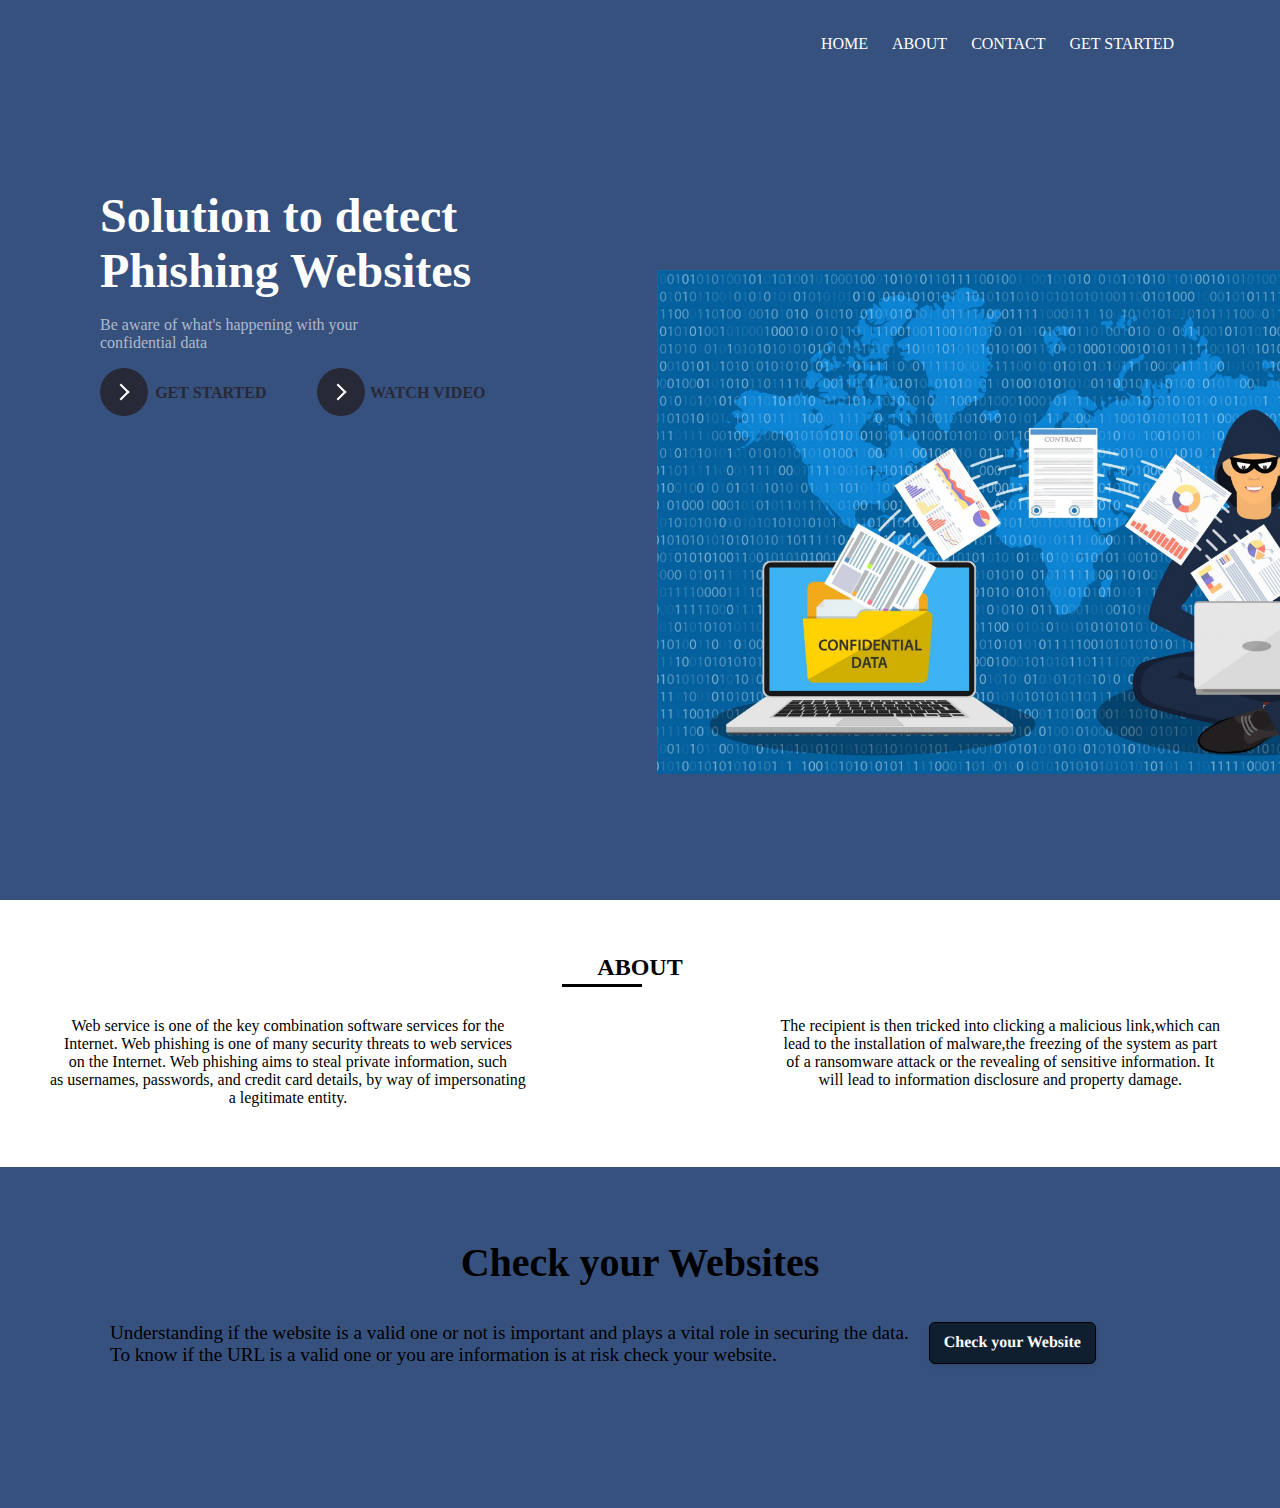
<file: index.html>
<!DOCTYPE html>
<html lang="en">
<head>
    <meta charset="UTF-8">
    <meta http-equiv="X-UA-Compatible" content="IE=edge">
    <meta name="viewport" content="width=device-width, initial-scale=1.0">
    <title>Web Phishing Detection</title>
    <link rel="stylesheet" href="index.css">
</head>
<body>
    <div class="banner">
        <div class="navbar">
            <ul>
                <li><a href='index.html'>Home</a></li>
                <li><a href='http://127.0.0.1:5500/index.html#about'>About</a></li>
                <li><a href='#'>Contact</a></li>
                <li><a href='final.html'>Get Started</a></li>
            </ul>
        </div>

        <div class="content">
            <h1><b>Solution to detect<br> Phishing Websites</b></h1>
            <br>
            <p>Be aware of what's happening with your<br> confidential data</p>
            
        </div>

        <div class="images">
        <img src="th.jpeg" >
        </div>

        <div style="margin-left:100px; margin-top:-70ch;"class="btn">
            <button class="learn-more">    
                
            <a  href="final.html">
                <span class="circle" aria-hidden="true">
                    <span class="icon arrow"></span>
                </span>
                <span class="button-text">Get Started</span></a>
            </button>

            <button class="learn-more"> 

                <a  href="https://getcssscan.com/css-buttons-examples">
                    <span class="circle" aria-hidden="true">
                        <span class="icon arrow"></span>
                    </span>
                    <span class="button-text">Watch Video</span></a>
            </button>
            </div>
        
           
        </div>
    </div>
    <br><br><br>

    <h2 id="about" style="text-align:center">ABOUT</h2>
    
    
   
<div class="text">

    <div style="float:left" class="text1">
        <p style=" margin-left:20px";>
            Web service is one of the key combination software services for the <br>
            Internet. Web phishing is one of many security threats to web services<br>
            on the Internet. Web phishing aims to steal private information, such <br>
            as usernames, passwords, and credit card details, by way of impersonating <br>
            a legitimate entity.
        </p>
    </div>

    
    <div style="float: right;" class="text2">
        <p style="margin-right:30px;">
            The recipient is then tricked into clicking a malicious link,which can<br>
            lead to the installation of malware,the freezing of the system as part <br>
            of a ransomware attack or the revealing of sensitive information. It <br>
            will lead to information disclosure and property damage.
        </p>
    </div>

</div>

    <br><br><br><br><br><br><br><br>
    <br><br>


    <div  class="footer">
        <br><br><br><br>

        <h2>Check your Websites</h2>

        <br><br>

        <div style="float:left;
                    margin-left: 60px;
                    padding: 0;
                    font-size: larger;" class="foot1">

        <p>Understanding if the website is a valid one or not is important and plays a vital role in securing the data.
            <br>To know if the URL is a valid one or you are information is at risk check your website. 
        </p>

        </div>


                        
        <div >
          
            <a style="margin-left:20px;
                         padding-:5px;
                         text-decoration: none;
                         font-family: Tw cen MT;
                         " class="button-24" href="final.html">Check your Website</a>
        
        </div>
        <br><br><br><br><br><br><br><br>
    </div>
        
    


   
</body>
</html>
</file>
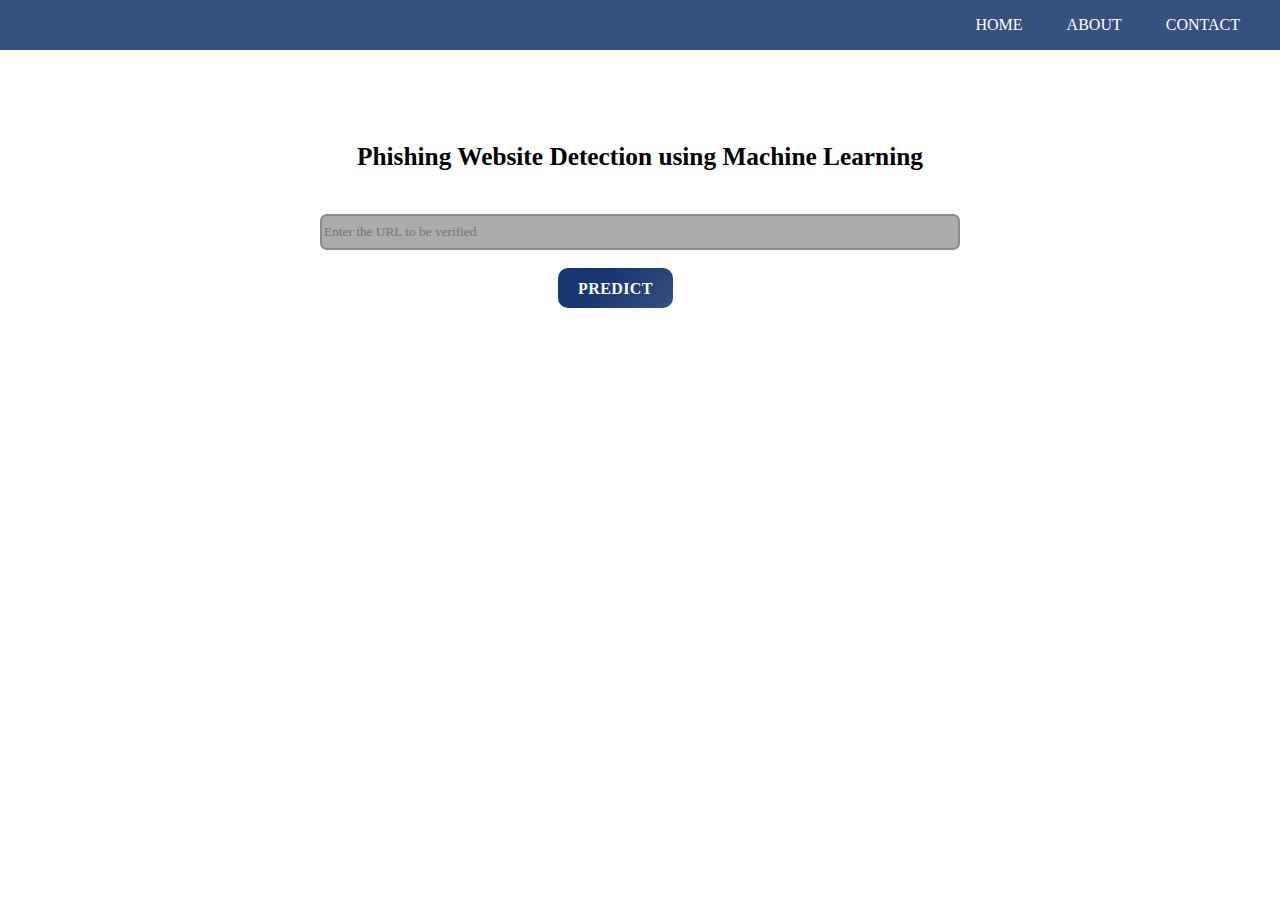
<file: final.html>
<!DOCTYPE html>
<html lang="en">
<head>
    <meta charset="UTF-8">
    <meta http-equiv="X-UA-Compatible" content="IE=edge">
    <meta name="viewport" content="width=device-width, initial-scale=1.0">
    <title>Prediction</title>
    <link rel="stylesheet" href="final.css">
</head>
<body>
    <div class="navbar">
        <ul>
            <li><a href='index.html'>Home</a></li>
            <li><a href='index.html#about'>About</a></li>
            <li><a href='#'>Contact</a></li>
        </ul>
    </div><br>
    <br>
    <br>
    <div>
        <form class="input">  
            <h3 style="font-size:19pt;">Phishing Website Detection using Machine Learning</h3><br>
             <input style="width:50%; 
                           height:30px;
                           font-size:10pt;
                           border: 2px solid rgb(141, 138, 138);
                           background-color:#ababab;
                           border-radius: 7px;"
                                type="text"
                                name="url" 
                                placeholder="Enter the URL to be verified">
                                <br><br>

            <button class="button-75" role="button"><span class="text">Predict</span></button>

        </form> 
    </div>
</body>
</html>
</file>
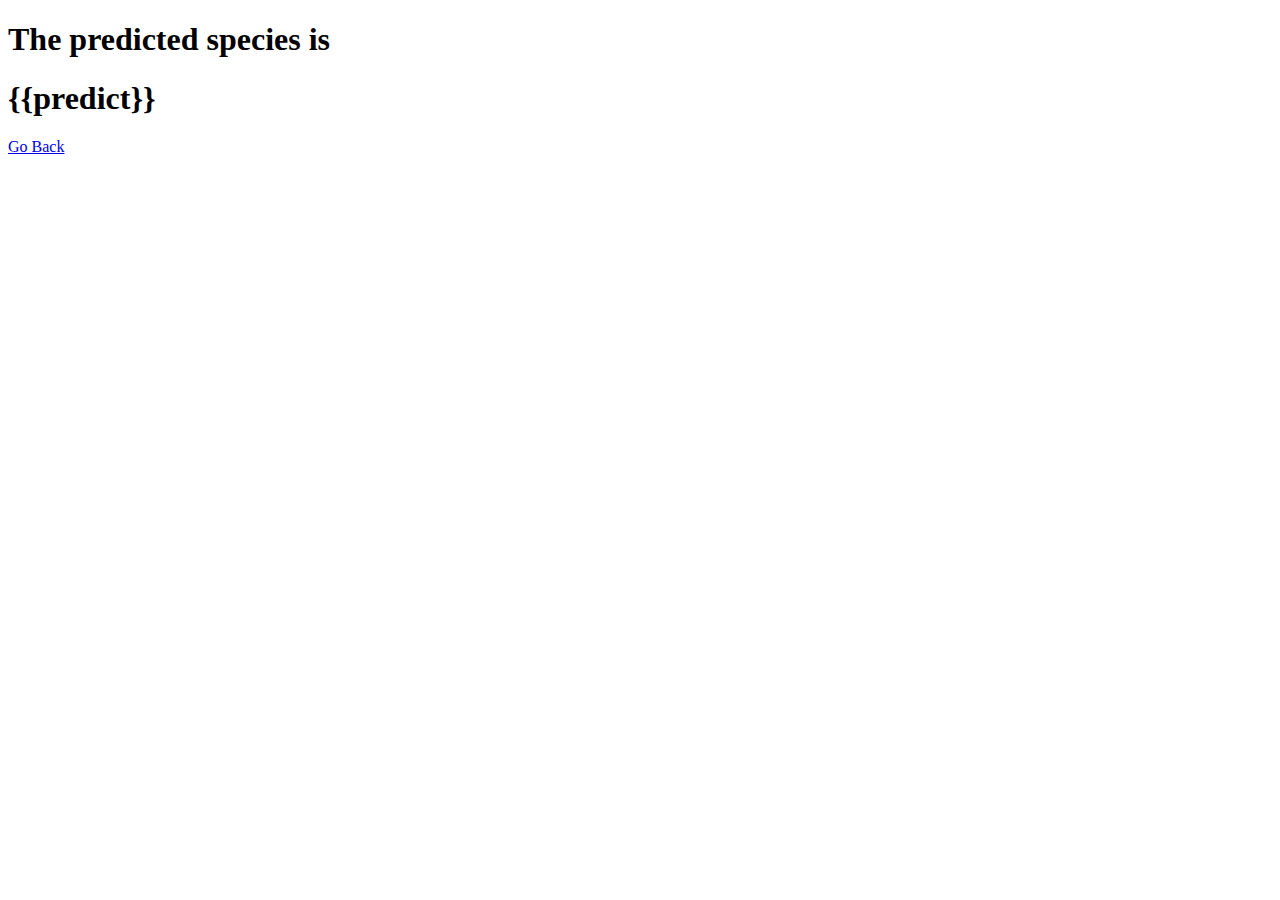
<file: predict.html>
<!DOCTYPE html>
<html lang="en">
<head>
    <meta charset="UTF-8">
    <meta http-equiv="X-UA-Compatible" content="IE=edge">
    <meta name="viewport" content="width=device-width, initial-scale=1.0">
    <title>IRIS Predicted Category</title>
</head>
<body>
    <h1>The predicted species is</h1>
    <h1>{{predict}}</h1>
    <a href="/">Go Back</a>
    
</body>
</html>
</file>
<file: index.css>
*
{
    margin:0;
    padding:0;
    font-family: Tw cen MT;  
}
.banner
{
    width:100%;
    height: 100vh;
    background-image: linear-gradient(rgba(0,0,0,0.75), rgba(0,0,0,0.75)),  rgba(0,0,0,0.75);
    background-size: cover;
    background-color: #37517e;
    background-position: center;
}
.navbar
{
    width:85%;
    margin: auto;
    padding: 35px 0;
    display: flex;
    align-items: center;
    justify-content: flex-end;
}
.navbar ul li
{
    list-style: none;
    display:inline-block;
    margin: 0px 10px;
    position: relative;
}
.navbar ul li a 
{
    text-decoration: none;
    color: white;
    text-transform: uppercase;
}
.navbar ul li::after
{
    content: '';
    height: 3px;
    width: 0;
    background: #282936;
    position: absolute;
    left: 0;
    bottom: -5px;
    transition: 0.3s;
}
.navbar ul li:hover::after
{
    width: 100%;
}
.content
{
margin: 100px; 
margin-bottom: 50px;
}
.content h1
{
    color: white;
    font-size:xxx-large;
}
.content p
{
    color: #afb9ca;
}

.btn
{
    display:inline-flex;
    padding: 35px 0;
    margin: 0px 10px;
}
button {
    position: relative;
    display: inline-block;
    cursor: pointer;
    outline: none;
    border: 0;
    vertical-align: middle;
    text-decoration: none;
    background: transparent;
    padding: 0;
    font-size: inherit;
    font-family: inherit;
    margin-right: 25px;
   }
   
   button.learn-more {
    width: 12rem;
    height: auto;
   }
   
   button.learn-more .circle {
    transition: all 0.45s cubic-bezier(0.65, 0, 0.076, 1);
    position: relative;
    display: block;
    margin: 0;
    width: 3rem;
    height: 3rem;
    background: #282936;
    border-radius: 1.625rem;
   }
   
   button.learn-more .circle .icon {
    transition: all 0.45s cubic-bezier(0.65, 0, 0.076, 1);
    position: absolute;
    top: 0;
    bottom: 0;
    margin: auto;
    background: #fff;
   }
   
   button.learn-more .circle .icon.arrow {
    transition: all 0.45s cubic-bezier(0.65, 0, 0.076, 1);
    left: 0.625rem;
    width: 1.125rem;
    height: 0.125rem;
    background: none;
   }
   
   button.learn-more .circle .icon.arrow::before {
    position: absolute;
    content: "";
    top: -0.29rem;
    right: 0.0625rem;
    width: 0.625rem;
    height: 0.625rem;
    border-top: 0.125rem solid #fff;
    border-right: 0.125rem solid #fff;
    transform: rotate(45deg);
   }
   
   button.learn-more .button-text {
    transition: all 0.45s cubic-bezier(0.65, 0, 0.076, 1);
    position: absolute;
    top: 0;
    left: 0;
    right: 0;
    bottom: 0;
    padding: 0.75rem 0;
    margin: 0 0 0 1.85rem;
    color: #282936;
    font-weight: 700;
    line-height: 1.6;
    text-align: center;
    text-transform: uppercase;
   }
   
   button:hover .circle {
    width: 100%;
   }
   
   button:hover .circle .icon.arrow {
    background: #fff;
    transform: translate(1rem, 0);
   }
   
   button:hover .button-text {
    color: #fff;
   }

   .images 
   {
    width: 35%;
    height: 70%;
    position: absolute;
    bottom: 0;
    right: 175px;
    }

    .images img
    {
        height:80%;
        position: absolute;
        left: 0;
    }
    .about
    {
        background-color: white;
    }

   .text1
   {
    float: left;
    margin: 30px;
    text-align:center;
    font-size:medium;
   }

   .text2
    {
    float: right;
    margin: 30px;
    text-align: center;
    font-size:medium;

    }

   .footer 
   {
    background-color: #37517e;
   }
   
   .footer h2
   {
    text-align: center;
    font-size: 40px;
   }

   .footer p
   {
    margin-left: 50px;
   }

   
   
   .button-24 {
     background: #101F2F;
     border: 1px solid black;
     border-radius: 6px;
     box-shadow: rgba(0, 0, 0, 0.1) 1px 2px 4px;
     box-sizing: border-box;
     color: #FFFFFF;
     cursor: pointer;
     display: inline-block;
     font-family: nunito,roboto,proxima-nova,"proxima nova",sans-serif;
     font-size: 16px;
     font-weight: 800;
     line-height: 16px;
     min-height: 40px;
     outline: 0;
     padding: 12px 14px;
     text-align: center;
     text-rendering: geometricprecision;
     text-transform: none;
     user-select: none;
     -webkit-user-select: none;
     touch-action: manipulation;
     vertical-align: middle;
   }
   
   .button-24:hover,
   .button-24:active {
     background-color: initial;
     background-position: 0 0;
     color: black;
     animation: glow 1s ease-in-out infinite alternate;
   }
   
   .button-24:active {
     opacity: .5;
   }

            
   #about::after {
    content: "";
    display: block;
    width: 80px;
    padding-top: 3px;
    margin-left: 562px;
    border-bottom: 3px solid black;
    align-content: center;
    text-align: center;
  }
</file>
<file: final.css>
*
{
    font-family:Tw cen MT;
}

.navbar
{
    width:100%;
    top: 0px;
    display: flex;
    align-items: center;
    justify-content: flex-end;
    background-color: #37517e;
    position:fixed;
    left:0;

}

.navbar ul li
{
    list-style: none;
    display:inline-block;
    margin: 0px 40px 0px 0px;
    position: relative;
}

.navbar ul li a 
{
    text-decoration: none;
    color: white;
    text-transform: uppercase;
}

.navbar ul li::after
{
    content: '';
    height: 3px;
    width: 0;
    background: #282936;
    position: absolute;
    left: 0;
    bottom: -5px;
    transition: 0.3s;
}

.navbar ul li:hover::after
{
    width: 100%;
}


.input
{
    text-align: center;
    margin-top: 80px;
}


/* CSS */
.button-75 {
  align-items: center;
  background-image: linear-gradient(135deg, #163872 40%, #37517e);
  border: 0;
  border-radius: 10px;
  box-sizing: border-box;
  color: #fff;
  cursor: pointer;
  display: flex;
  flex-direction: column;
  font-family: "Codec cold",sans-serif;
  font-size: 16px;
  font-weight: 700;
  height: 40px;
  justify-content: center;
  letter-spacing: .4px;
  line-height: 1;
  max-width: 100%;
  padding-left: 20px;
  padding-right: 20px;
  padding-top: 3px;
  margin-left: 550px;
  text-decoration: none;
  text-transform: uppercase;
  user-select: none;
  -webkit-user-select: none;
  touch-action: manipulation;
  }

.button-75:active {
  outline: 0;
}

.button-75:hover {
  outline: 0;
}

.button-75 span {
  transition: all 200ms;
}

.button-75:hover span {
  transform: scale(.9);
  opacity: .75;
}

@media screen and (max-width: 991px) {
  .button-75 {
    font-size: 15px;
    height: 50px;
  }

  .button-75 span {
    line-height: 50px;
  }
}
</file>
